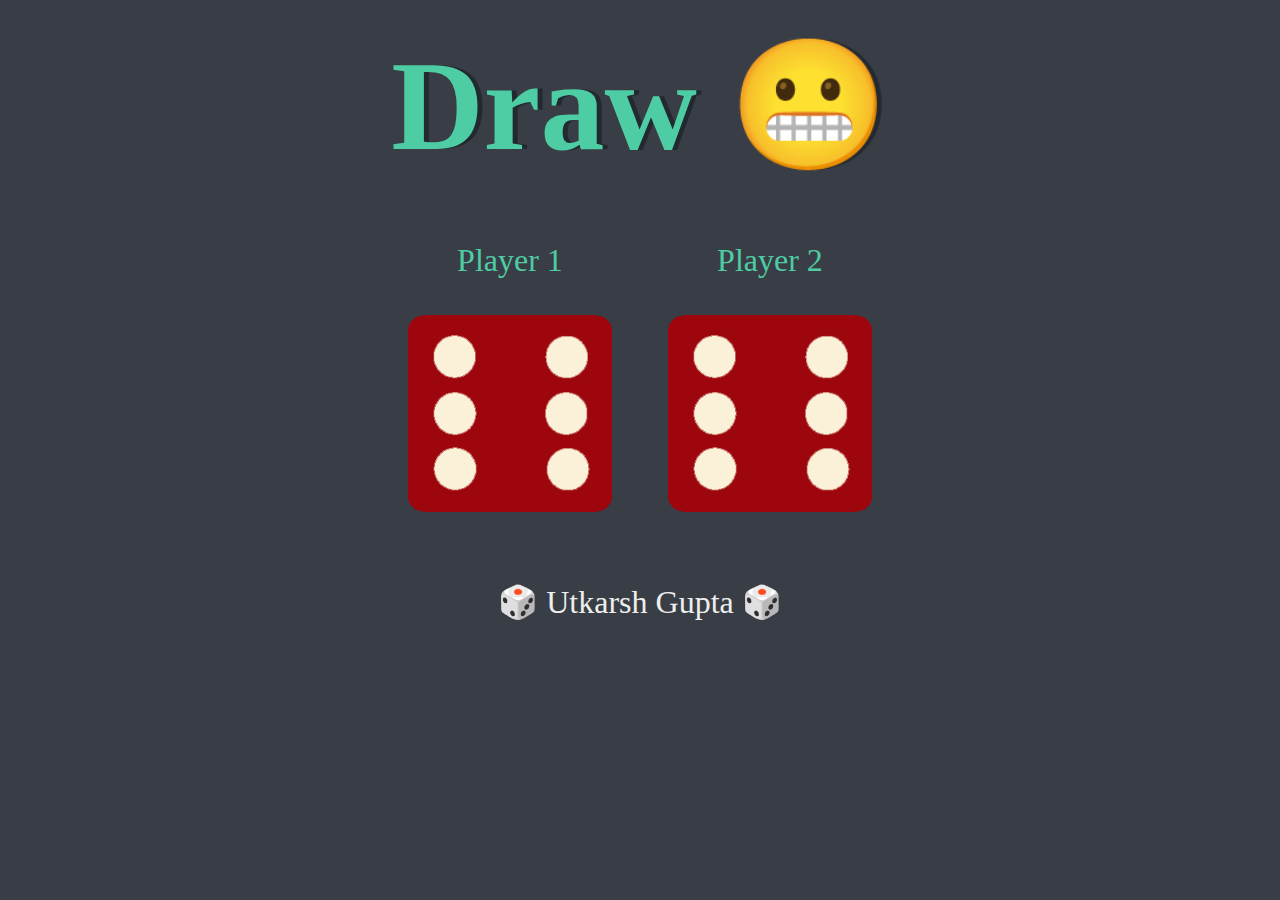
<file: index.html>
<!DOCTYPE html>
<html lang="en" dir="ltr">
  <head>
    <meta charset="utf-8">
    <title>Diceee</title>
    <link rel="stylesheet" href="styles.css">
    <link href="https://fonts.googleapis.com/css?family=Indie+Flower|Lobster" rel="stylesheet">

  </head>
  <body>

    <div class="container">
      <h1>Refresh Me</h1>

      <div class="dice">
        <p>Player 1</p>
        <img class="img1" src="images/dice6.png">
      </div>
 
      <div class="dice">
        <p>Player 2</p>
        <img class="img2" src="images/dice6.png">
      </div>

    </div>
    <script src="index.js" charset="utf-8"></script>

  </body>

  <footer>
     🎲 Utkarsh Gupta 🎲
  </footer>
</html>
</file>
<file: styles.css>
.container {
  width: 70%;
  margin: auto;
  text-align: center;
}

.dice {
  text-align: center;
  display: inline-block;

}

body {
  background-color: #393E46;
}

h1 {
  margin: 30px;
  /* font-family: 'Lobster', cursive; */
  text-shadow: 5px 0 #232931;
  font-size: 8rem;
  color: #4ECCA3;
}

p {
  font-size: 2rem;
  color: #4ECCA3;
  /* font-family: 'Indie Flower', cursive; */
}

img {
  width: 80%;
}

footer {
  font-size: 2rem;
  margin-top: 5%;
  color: #EEEEEE;
  text-align: center;
  /* font-family: 'Indie Flower', cursive; */

}
</file>
